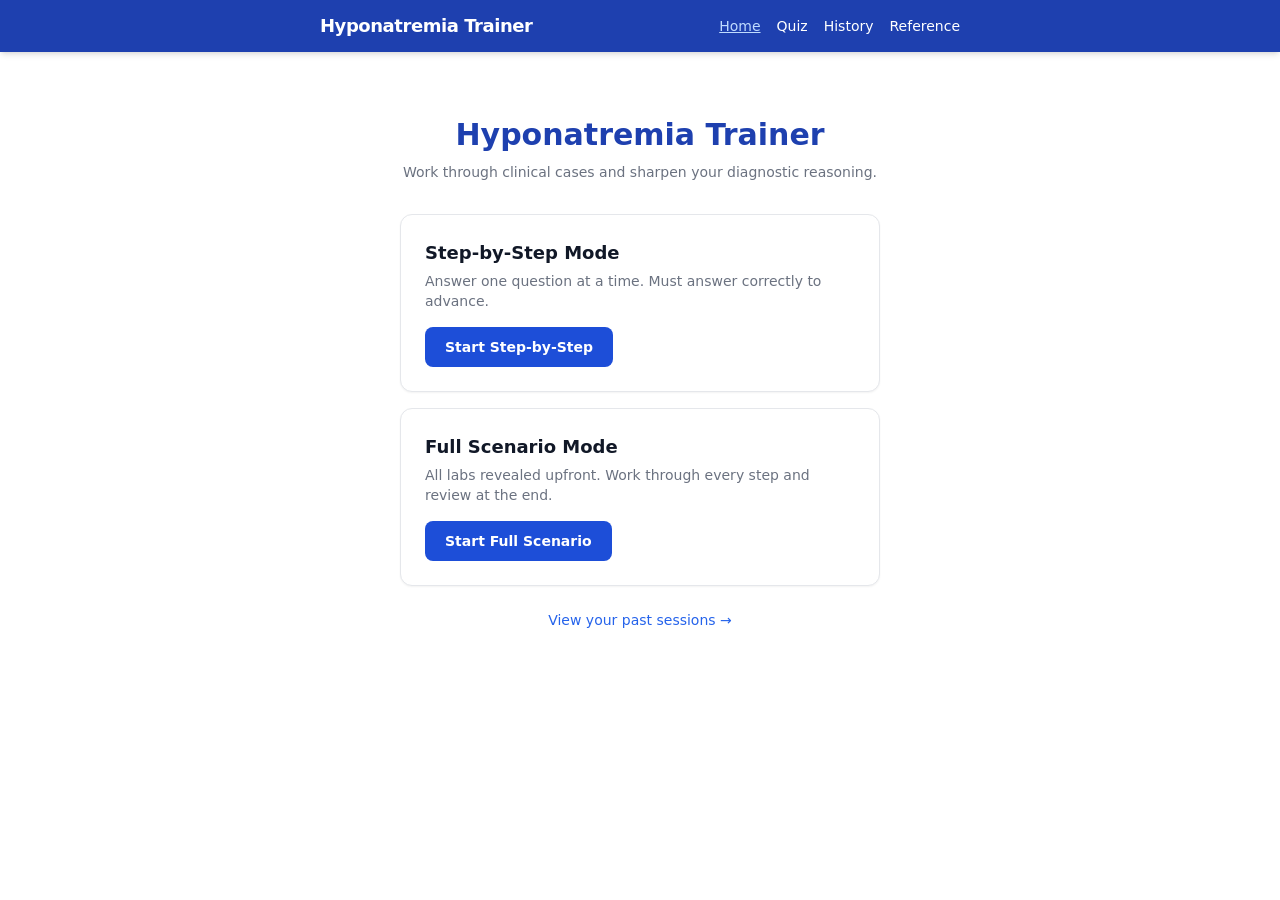
<file: sal/index.html>
<!DOCTYPE html>
<html lang="en">
  <head>
    <meta charset="UTF-8" />
    <meta name="viewport" content="width=device-width, initial-scale=1.0" />
    <title>Hyponatremia Trainer</title>
    <script type="module" crossorigin src="/sal/assets/index-DQRHRF0r.js"></script>
    <link rel="stylesheet" crossorigin href="/sal/assets/index-BoqFoPDu.css">
  </head>
  <body>
    <div id="root"></div>
  </body>
</html>
</file>
<file: sal/assets/index-BoqFoPDu.css>
*,:before,:after{--tw-border-spacing-x: 0;--tw-border-spacing-y: 0;--tw-translate-x: 0;--tw-translate-y: 0;--tw-rotate: 0;--tw-skew-x: 0;--tw-skew-y: 0;--tw-scale-x: 1;--tw-scale-y: 1;--tw-pan-x: ;--tw-pan-y: ;--tw-pinch-zoom: ;--tw-scroll-snap-strictness: proximity;--tw-gradient-from-position: ;--tw-gradient-via-position: ;--tw-gradient-to-position: ;--tw-ordinal: ;--tw-slashed-zero: ;--tw-numeric-figure: ;--tw-numeric-spacing: ;--tw-numeric-fraction: ;--tw-ring-inset: ;--tw-ring-offset-width: 0px;--tw-ring-offset-color: #fff;--tw-ring-color: rgb(59 130 246 / .5);--tw-ring-offset-shadow: 0 0 #0000;--tw-ring-shadow: 0 0 #0000;--tw-shadow: 0 0 #0000;--tw-shadow-colored: 0 0 #0000;--tw-blur: ;--tw-brightness: ;--tw-contrast: ;--tw-grayscale: ;--tw-hue-rotate: ;--tw-invert: ;--tw-saturate: ;--tw-sepia: ;--tw-drop-shadow: ;--tw-backdrop-blur: ;--tw-backdrop-brightness: ;--tw-backdrop-contrast: ;--tw-backdrop-grayscale: ;--tw-backdrop-hue-rotate: ;--tw-backdrop-invert: ;--tw-backdrop-opacity: ;--tw-backdrop-saturate: ;--tw-backdrop-sepia: ;--tw-contain-size: ;--tw-contain-layout: ;--tw-contain-paint: ;--tw-contain-style: }::backdrop{--tw-border-spacing-x: 0;--tw-border-spacing-y: 0;--tw-translate-x: 0;--tw-translate-y: 0;--tw-rotate: 0;--tw-skew-x: 0;--tw-skew-y: 0;--tw-scale-x: 1;--tw-scale-y: 1;--tw-pan-x: ;--tw-pan-y: ;--tw-pinch-zoom: ;--tw-scroll-snap-strictness: proximity;--tw-gradient-from-position: ;--tw-gradient-via-position: ;--tw-gradient-to-position: ;--tw-ordinal: ;--tw-slashed-zero: ;--tw-numeric-figure: ;--tw-numeric-spacing: ;--tw-numeric-fraction: ;--tw-ring-inset: ;--tw-ring-offset-width: 0px;--tw-ring-offset-color: #fff;--tw-ring-color: rgb(59 130 246 / .5);--tw-ring-offset-shadow: 0 0 #0000;--tw-ring-shadow: 0 0 #0000;--tw-shadow: 0 0 #0000;--tw-shadow-colored: 0 0 #0000;--tw-blur: ;--tw-brightness: ;--tw-contrast: ;--tw-grayscale: ;--tw-hue-rotate: ;--tw-invert: ;--tw-saturate: ;--tw-sepia: ;--tw-drop-shadow: ;--tw-backdrop-blur: ;--tw-backdrop-brightness: ;--tw-backdrop-contrast: ;--tw-backdrop-grayscale: ;--tw-backdrop-hue-rotate: ;--tw-backdrop-invert: ;--tw-backdrop-opacity: ;--tw-backdrop-saturate: ;--tw-backdrop-sepia: ;--tw-contain-size: ;--tw-contain-layout: ;--tw-contain-paint: ;--tw-contain-style: }*,:before,:after{box-sizing:border-box;border-width:0;border-style:solid;border-color:#e5e7eb}:before,:after{--tw-content: ""}html,:host{line-height:1.5;-webkit-text-size-adjust:100%;-moz-tab-size:4;-o-tab-size:4;tab-size:4;font-family:ui-sans-serif,system-ui,sans-serif,"Apple Color Emoji","Segoe UI Emoji",Segoe UI Symbol,"Noto Color Emoji";font-feature-settings:normal;font-variation-settings:normal;-webkit-tap-highlight-color:transparent}body{margin:0;line-height:inherit}hr{height:0;color:inherit;border-top-width:1px}abbr:where([title]){-webkit-text-decoration:underline dotted;text-decoration:underline dotted}h1,h2,h3,h4,h5,h6{font-size:inherit;font-weight:inherit}a{color:inherit;text-decoration:inherit}b,strong{font-weight:bolder}code,kbd,samp,pre{font-family:ui-monospace,SFMono-Regular,Menlo,Monaco,Consolas,Liberation Mono,Courier New,monospace;font-feature-settings:normal;font-variation-settings:normal;font-size:1em}small{font-size:80%}sub,sup{font-size:75%;line-height:0;position:relative;vertical-align:baseline}sub{bottom:-.25em}sup{top:-.5em}table{text-indent:0;border-color:inherit;border-collapse:collapse}button,input,optgroup,select,textarea{font-family:inherit;font-feature-settings:inherit;font-variation-settings:inherit;font-size:100%;font-weight:inherit;line-height:inherit;letter-spacing:inherit;color:inherit;margin:0;padding:0}button,select{text-transform:none}button,input:where([type=button]),input:where([type=reset]),input:where([type=submit]){-webkit-appearance:button;background-color:transparent;background-image:none}:-moz-focusring{outline:auto}:-moz-ui-invalid{box-shadow:none}progress{vertical-align:baseline}::-webkit-inner-spin-button,::-webkit-outer-spin-button{height:auto}[type=search]{-webkit-appearance:textfield;outline-offset:-2px}::-webkit-search-decoration{-webkit-appearance:none}::-webkit-file-upload-button{-webkit-appearance:button;font:inherit}summary{display:list-item}blockquote,dl,dd,h1,h2,h3,h4,h5,h6,hr,figure,p,pre{margin:0}fieldset{margin:0;padding:0}legend{padding:0}ol,ul,menu{list-style:none;margin:0;padding:0}dialog{padding:0}textarea{resize:vertical}input::-moz-placeholder,textarea::-moz-placeholder{opacity:1;color:#9ca3af}input::placeholder,textarea::placeholder{opacity:1;color:#9ca3af}button,[role=button]{cursor:pointer}:disabled{cursor:default}img,svg,video,canvas,audio,iframe,embed,object{display:block;vertical-align:middle}img,video{max-width:100%;height:auto}[hidden]:where(:not([hidden=until-found])){display:none}.static{position:static}.fixed{position:fixed}.relative{position:relative}.sticky{position:sticky}.top-0{top:0}.z-10{z-index:10}.mx-auto{margin-left:auto;margin-right:auto}.mb-1{margin-bottom:.25rem}.mb-2{margin-bottom:.5rem}.mb-3{margin-bottom:.75rem}.mb-4{margin-bottom:1rem}.mb-6{margin-bottom:1.5rem}.mb-8{margin-bottom:2rem}.ml-4{margin-left:1rem}.mt-0\.5{margin-top:.125rem}.mt-1{margin-top:.25rem}.mt-12{margin-top:3rem}.mt-2{margin-top:.5rem}.mt-3{margin-top:.75rem}.mt-4{margin-top:1rem}.mt-6{margin-top:1.5rem}.block{display:block}.inline-block{display:inline-block}.flex{display:flex}.inline-flex{display:inline-flex}.grid{display:grid}.h-1\.5{height:.375rem}.min-h-\[48px\]{min-height:48px}.w-fit{width:-moz-fit-content;width:fit-content}.w-full{width:100%}.max-w-2xl{max-width:42rem}.max-w-lg{max-width:32rem}.flex-1{flex:1 1 0%}.shrink-0{flex-shrink:0}.cursor-default{cursor:default}.cursor-not-allowed{cursor:not-allowed}.cursor-pointer{cursor:pointer}.list-inside{list-style-position:inside}.list-disc{list-style-type:disc}.grid-cols-1{grid-template-columns:repeat(1,minmax(0,1fr))}.grid-cols-2{grid-template-columns:repeat(2,minmax(0,1fr))}.flex-col{flex-direction:column}.flex-wrap{flex-wrap:wrap}.items-start{align-items:flex-start}.items-center{align-items:center}.justify-between{justify-content:space-between}.gap-1{gap:.25rem}.gap-1\.5{gap:.375rem}.gap-2{gap:.5rem}.gap-3{gap:.75rem}.gap-4{gap:1rem}.space-y-1>:not([hidden])~:not([hidden]){--tw-space-y-reverse: 0;margin-top:calc(.25rem * calc(1 - var(--tw-space-y-reverse)));margin-bottom:calc(.25rem * var(--tw-space-y-reverse))}.whitespace-nowrap{white-space:nowrap}.break-all{word-break:break-all}.rounded{border-radius:.25rem}.rounded-full{border-radius:9999px}.rounded-lg{border-radius:.5rem}.rounded-xl{border-radius:.75rem}.border{border-width:1px}.border-2{border-width:2px}.border-l-2{border-left-width:2px}.border-l-4{border-left-width:4px}.border-amber-400{--tw-border-opacity: 1;border-color:rgb(251 191 36 / var(--tw-border-opacity, 1))}.border-blue-100{--tw-border-opacity: 1;border-color:rgb(219 234 254 / var(--tw-border-opacity, 1))}.border-blue-200{--tw-border-opacity: 1;border-color:rgb(191 219 254 / var(--tw-border-opacity, 1))}.border-blue-300{--tw-border-opacity: 1;border-color:rgb(147 197 253 / var(--tw-border-opacity, 1))}.border-blue-400{--tw-border-opacity: 1;border-color:rgb(96 165 250 / var(--tw-border-opacity, 1))}.border-gray-200{--tw-border-opacity: 1;border-color:rgb(229 231 235 / var(--tw-border-opacity, 1))}.border-green-400{--tw-border-opacity: 1;border-color:rgb(74 222 128 / var(--tw-border-opacity, 1))}.border-green-500{--tw-border-opacity: 1;border-color:rgb(34 197 94 / var(--tw-border-opacity, 1))}.border-red-400{--tw-border-opacity: 1;border-color:rgb(248 113 113 / var(--tw-border-opacity, 1))}.border-red-500{--tw-border-opacity: 1;border-color:rgb(239 68 68 / var(--tw-border-opacity, 1))}.border-yellow-200{--tw-border-opacity: 1;border-color:rgb(254 240 138 / var(--tw-border-opacity, 1))}.bg-amber-100{--tw-bg-opacity: 1;background-color:rgb(254 243 199 / var(--tw-bg-opacity, 1))}.bg-amber-50{--tw-bg-opacity: 1;background-color:rgb(255 251 235 / var(--tw-bg-opacity, 1))}.bg-blue-100{--tw-bg-opacity: 1;background-color:rgb(219 234 254 / var(--tw-bg-opacity, 1))}.bg-blue-50{--tw-bg-opacity: 1;background-color:rgb(239 246 255 / var(--tw-bg-opacity, 1))}.bg-blue-500{--tw-bg-opacity: 1;background-color:rgb(59 130 246 / var(--tw-bg-opacity, 1))}.bg-blue-600{--tw-bg-opacity: 1;background-color:rgb(37 99 235 / var(--tw-bg-opacity, 1))}.bg-blue-700{--tw-bg-opacity: 1;background-color:rgb(29 78 216 / var(--tw-bg-opacity, 1))}.bg-blue-800{--tw-bg-opacity: 1;background-color:rgb(30 64 175 / var(--tw-bg-opacity, 1))}.bg-gray-100{--tw-bg-opacity: 1;background-color:rgb(243 244 246 / var(--tw-bg-opacity, 1))}.bg-gray-200{--tw-bg-opacity: 1;background-color:rgb(229 231 235 / var(--tw-bg-opacity, 1))}.bg-gray-50{--tw-bg-opacity: 1;background-color:rgb(249 250 251 / var(--tw-bg-opacity, 1))}.bg-green-100{--tw-bg-opacity: 1;background-color:rgb(220 252 231 / var(--tw-bg-opacity, 1))}.bg-green-50{--tw-bg-opacity: 1;background-color:rgb(240 253 244 / var(--tw-bg-opacity, 1))}.bg-green-600{--tw-bg-opacity: 1;background-color:rgb(22 163 74 / var(--tw-bg-opacity, 1))}.bg-indigo-100{--tw-bg-opacity: 1;background-color:rgb(224 231 255 / var(--tw-bg-opacity, 1))}.bg-red-100{--tw-bg-opacity: 1;background-color:rgb(254 226 226 / var(--tw-bg-opacity, 1))}.bg-red-50{--tw-bg-opacity: 1;background-color:rgb(254 242 242 / var(--tw-bg-opacity, 1))}.bg-white{--tw-bg-opacity: 1;background-color:rgb(255 255 255 / var(--tw-bg-opacity, 1))}.bg-yellow-50{--tw-bg-opacity: 1;background-color:rgb(254 252 232 / var(--tw-bg-opacity, 1))}.p-4{padding:1rem}.p-5{padding:1.25rem}.p-6{padding:1.5rem}.px-2{padding-left:.5rem;padding-right:.5rem}.px-3{padding-left:.75rem;padding-right:.75rem}.px-4{padding-left:1rem;padding-right:1rem}.px-5{padding-left:1.25rem;padding-right:1.25rem}.px-6{padding-left:1.5rem;padding-right:1.5rem}.py-0\.5{padding-top:.125rem;padding-bottom:.125rem}.py-1{padding-top:.25rem;padding-bottom:.25rem}.py-1\.5{padding-top:.375rem;padding-bottom:.375rem}.py-10{padding-top:2.5rem;padding-bottom:2.5rem}.py-2{padding-top:.5rem;padding-bottom:.5rem}.py-2\.5{padding-top:.625rem;padding-bottom:.625rem}.py-3{padding-top:.75rem;padding-bottom:.75rem}.py-4{padding-top:1rem;padding-bottom:1rem}.py-6{padding-top:1.5rem;padding-bottom:1.5rem}.py-8{padding-top:2rem;padding-bottom:2rem}.pl-3{padding-left:.75rem}.text-left{text-align:left}.text-center{text-align:center}.font-mono{font-family:ui-monospace,SFMono-Regular,Menlo,Monaco,Consolas,Liberation Mono,Courier New,monospace}.text-2xl{font-size:1.5rem;line-height:2rem}.text-3xl{font-size:1.875rem;line-height:2.25rem}.text-4xl{font-size:2.25rem;line-height:2.5rem}.text-base{font-size:1rem;line-height:1.5rem}.text-lg{font-size:1.125rem;line-height:1.75rem}.text-sm{font-size:.875rem;line-height:1.25rem}.text-xs{font-size:.75rem;line-height:1rem}.font-bold{font-weight:700}.font-medium{font-weight:500}.font-semibold{font-weight:600}.uppercase{text-transform:uppercase}.italic{font-style:italic}.leading-relaxed{line-height:1.625}.leading-snug{line-height:1.375}.leading-tight{line-height:1.25}.tracking-tight{letter-spacing:-.025em}.tracking-wide{letter-spacing:.025em}.text-amber-600{--tw-text-opacity: 1;color:rgb(217 119 6 / var(--tw-text-opacity, 1))}.text-amber-800{--tw-text-opacity: 1;color:rgb(146 64 14 / var(--tw-text-opacity, 1))}.text-amber-900{--tw-text-opacity: 1;color:rgb(120 53 15 / var(--tw-text-opacity, 1))}.text-blue-200{--tw-text-opacity: 1;color:rgb(191 219 254 / var(--tw-text-opacity, 1))}.text-blue-500{--tw-text-opacity: 1;color:rgb(59 130 246 / var(--tw-text-opacity, 1))}.text-blue-600{--tw-text-opacity: 1;color:rgb(37 99 235 / var(--tw-text-opacity, 1))}.text-blue-700{--tw-text-opacity: 1;color:rgb(29 78 216 / var(--tw-text-opacity, 1))}.text-blue-800{--tw-text-opacity: 1;color:rgb(30 64 175 / var(--tw-text-opacity, 1))}.text-blue-900{--tw-text-opacity: 1;color:rgb(30 58 138 / var(--tw-text-opacity, 1))}.text-gray-400{--tw-text-opacity: 1;color:rgb(156 163 175 / var(--tw-text-opacity, 1))}.text-gray-500{--tw-text-opacity: 1;color:rgb(107 114 128 / var(--tw-text-opacity, 1))}.text-gray-600{--tw-text-opacity: 1;color:rgb(75 85 99 / var(--tw-text-opacity, 1))}.text-gray-700{--tw-text-opacity: 1;color:rgb(55 65 81 / var(--tw-text-opacity, 1))}.text-gray-800{--tw-text-opacity: 1;color:rgb(31 41 55 / var(--tw-text-opacity, 1))}.text-gray-900{--tw-text-opacity: 1;color:rgb(17 24 39 / var(--tw-text-opacity, 1))}.text-green-600{--tw-text-opacity: 1;color:rgb(22 163 74 / var(--tw-text-opacity, 1))}.text-green-800{--tw-text-opacity: 1;color:rgb(22 101 52 / var(--tw-text-opacity, 1))}.text-green-900{--tw-text-opacity: 1;color:rgb(20 83 45 / var(--tw-text-opacity, 1))}.text-indigo-700{--tw-text-opacity: 1;color:rgb(67 56 202 / var(--tw-text-opacity, 1))}.text-red-500{--tw-text-opacity: 1;color:rgb(239 68 68 / var(--tw-text-opacity, 1))}.text-red-600{--tw-text-opacity: 1;color:rgb(220 38 38 / var(--tw-text-opacity, 1))}.text-red-800{--tw-text-opacity: 1;color:rgb(153 27 27 / var(--tw-text-opacity, 1))}.text-red-900{--tw-text-opacity: 1;color:rgb(127 29 29 / var(--tw-text-opacity, 1))}.text-white{--tw-text-opacity: 1;color:rgb(255 255 255 / var(--tw-text-opacity, 1))}.text-yellow-600{--tw-text-opacity: 1;color:rgb(202 138 4 / var(--tw-text-opacity, 1))}.text-yellow-900{--tw-text-opacity: 1;color:rgb(113 63 18 / var(--tw-text-opacity, 1))}.underline{text-decoration-line:underline}.opacity-50{opacity:.5}.shadow-md{--tw-shadow: 0 4px 6px -1px rgb(0 0 0 / .1), 0 2px 4px -2px rgb(0 0 0 / .1);--tw-shadow-colored: 0 4px 6px -1px var(--tw-shadow-color), 0 2px 4px -2px var(--tw-shadow-color);box-shadow:var(--tw-ring-offset-shadow, 0 0 #0000),var(--tw-ring-shadow, 0 0 #0000),var(--tw-shadow)}.shadow-sm{--tw-shadow: 0 1px 2px 0 rgb(0 0 0 / .05);--tw-shadow-colored: 0 1px 2px 0 var(--tw-shadow-color);box-shadow:var(--tw-ring-offset-shadow, 0 0 #0000),var(--tw-ring-shadow, 0 0 #0000),var(--tw-shadow)}.ring-2{--tw-ring-offset-shadow: var(--tw-ring-inset) 0 0 0 var(--tw-ring-offset-width) var(--tw-ring-offset-color);--tw-ring-shadow: var(--tw-ring-inset) 0 0 0 calc(2px + var(--tw-ring-offset-width)) var(--tw-ring-color);box-shadow:var(--tw-ring-offset-shadow),var(--tw-ring-shadow),var(--tw-shadow, 0 0 #0000)}.ring-blue-400{--tw-ring-opacity: 1;--tw-ring-color: rgb(96 165 250 / var(--tw-ring-opacity, 1))}.filter{filter:var(--tw-blur) var(--tw-brightness) var(--tw-contrast) var(--tw-grayscale) var(--tw-hue-rotate) var(--tw-invert) var(--tw-saturate) var(--tw-sepia) var(--tw-drop-shadow)}.transition-all{transition-property:all;transition-timing-function:cubic-bezier(.4,0,.2,1);transition-duration:.15s}.transition-colors{transition-property:color,background-color,border-color,text-decoration-color,fill,stroke;transition-timing-function:cubic-bezier(.4,0,.2,1);transition-duration:.15s}.transition-shadow{transition-property:box-shadow;transition-timing-function:cubic-bezier(.4,0,.2,1);transition-duration:.15s}.duration-300{transition-duration:.3s}.duration-500{transition-duration:.5s}.step-enter{opacity:0;transform:translateY(8px)}.step-enter-active{opacity:1;transform:translateY(0);transition:opacity .3s ease,transform .3s ease}.hover\:border-blue-400:hover{--tw-border-opacity: 1;border-color:rgb(96 165 250 / var(--tw-border-opacity, 1))}.hover\:bg-blue-200:hover{--tw-bg-opacity: 1;background-color:rgb(191 219 254 / var(--tw-bg-opacity, 1))}.hover\:bg-blue-50:hover{--tw-bg-opacity: 1;background-color:rgb(239 246 255 / var(--tw-bg-opacity, 1))}.hover\:bg-blue-700:hover{--tw-bg-opacity: 1;background-color:rgb(29 78 216 / var(--tw-bg-opacity, 1))}.hover\:bg-blue-800:hover{--tw-bg-opacity: 1;background-color:rgb(30 64 175 / var(--tw-bg-opacity, 1))}.hover\:bg-gray-200:hover{--tw-bg-opacity: 1;background-color:rgb(229 231 235 / var(--tw-bg-opacity, 1))}.hover\:bg-green-700:hover{--tw-bg-opacity: 1;background-color:rgb(21 128 61 / var(--tw-bg-opacity, 1))}.hover\:text-blue-200:hover{--tw-text-opacity: 1;color:rgb(191 219 254 / var(--tw-text-opacity, 1))}.hover\:text-blue-700:hover{--tw-text-opacity: 1;color:rgb(29 78 216 / var(--tw-text-opacity, 1))}.hover\:text-blue-800:hover{--tw-text-opacity: 1;color:rgb(30 64 175 / var(--tw-text-opacity, 1))}.hover\:text-red-700:hover{--tw-text-opacity: 1;color:rgb(185 28 28 / var(--tw-text-opacity, 1))}.hover\:text-yellow-800:hover{--tw-text-opacity: 1;color:rgb(133 77 14 / var(--tw-text-opacity, 1))}.focus\:outline-none:focus{outline:2px solid transparent;outline-offset:2px}.focus\:ring-1:focus{--tw-ring-offset-shadow: var(--tw-ring-inset) 0 0 0 var(--tw-ring-offset-width) var(--tw-ring-offset-color);--tw-ring-shadow: var(--tw-ring-inset) 0 0 0 calc(1px + var(--tw-ring-offset-width)) var(--tw-ring-color);box-shadow:var(--tw-ring-offset-shadow),var(--tw-ring-shadow),var(--tw-shadow, 0 0 #0000)}.focus\:ring-2:focus{--tw-ring-offset-shadow: var(--tw-ring-inset) 0 0 0 var(--tw-ring-offset-width) var(--tw-ring-offset-color);--tw-ring-shadow: var(--tw-ring-inset) 0 0 0 calc(2px + var(--tw-ring-offset-width)) var(--tw-ring-color);box-shadow:var(--tw-ring-offset-shadow),var(--tw-ring-shadow),var(--tw-shadow, 0 0 #0000)}.focus\:ring-blue-300:focus{--tw-ring-opacity: 1;--tw-ring-color: rgb(147 197 253 / var(--tw-ring-opacity, 1))}.focus\:ring-blue-400:focus{--tw-ring-opacity: 1;--tw-ring-color: rgb(96 165 250 / var(--tw-ring-opacity, 1))}.focus\:ring-blue-500:focus{--tw-ring-opacity: 1;--tw-ring-color: rgb(59 130 246 / var(--tw-ring-opacity, 1))}.focus\:ring-gray-400:focus{--tw-ring-opacity: 1;--tw-ring-color: rgb(156 163 175 / var(--tw-ring-opacity, 1))}.focus\:ring-yellow-400:focus{--tw-ring-opacity: 1;--tw-ring-color: rgb(250 204 21 / var(--tw-ring-opacity, 1))}.focus\:ring-offset-2:focus{--tw-ring-offset-width: 2px}@media (min-width: 640px){.sm\:ml-8{margin-left:2rem}.sm\:w-auto{width:auto}.sm\:min-w-\[16rem\]{min-width:16rem}.sm\:grid-cols-3{grid-template-columns:repeat(3,minmax(0,1fr))}.sm\:flex-row{flex-direction:row}.sm\:gap-4{gap:1rem}.sm\:self-center{align-self:center}.sm\:py-3{padding-top:.75rem;padding-bottom:.75rem}.sm\:pl-4{padding-left:1rem}.sm\:text-3xl{font-size:1.875rem;line-height:2.25rem}.sm\:text-sm{font-size:.875rem;line-height:1.25rem}}
</file>
